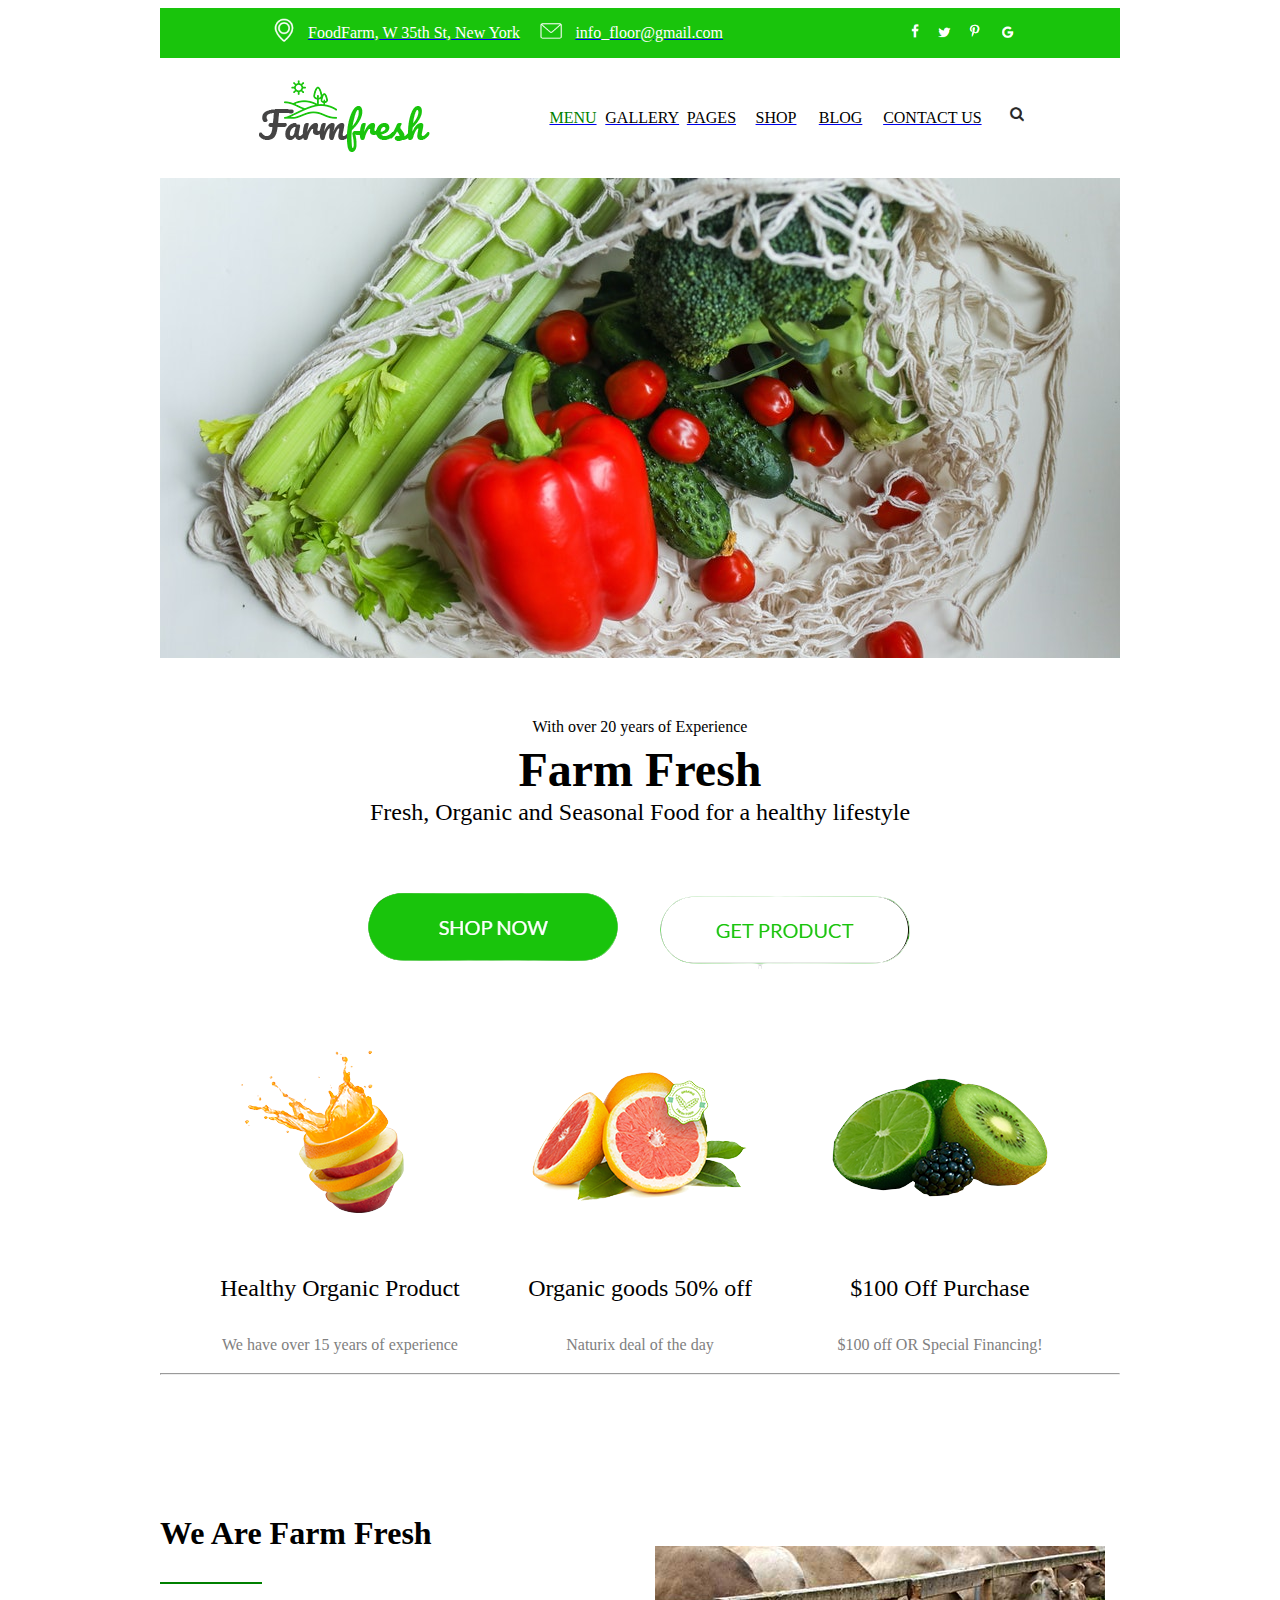
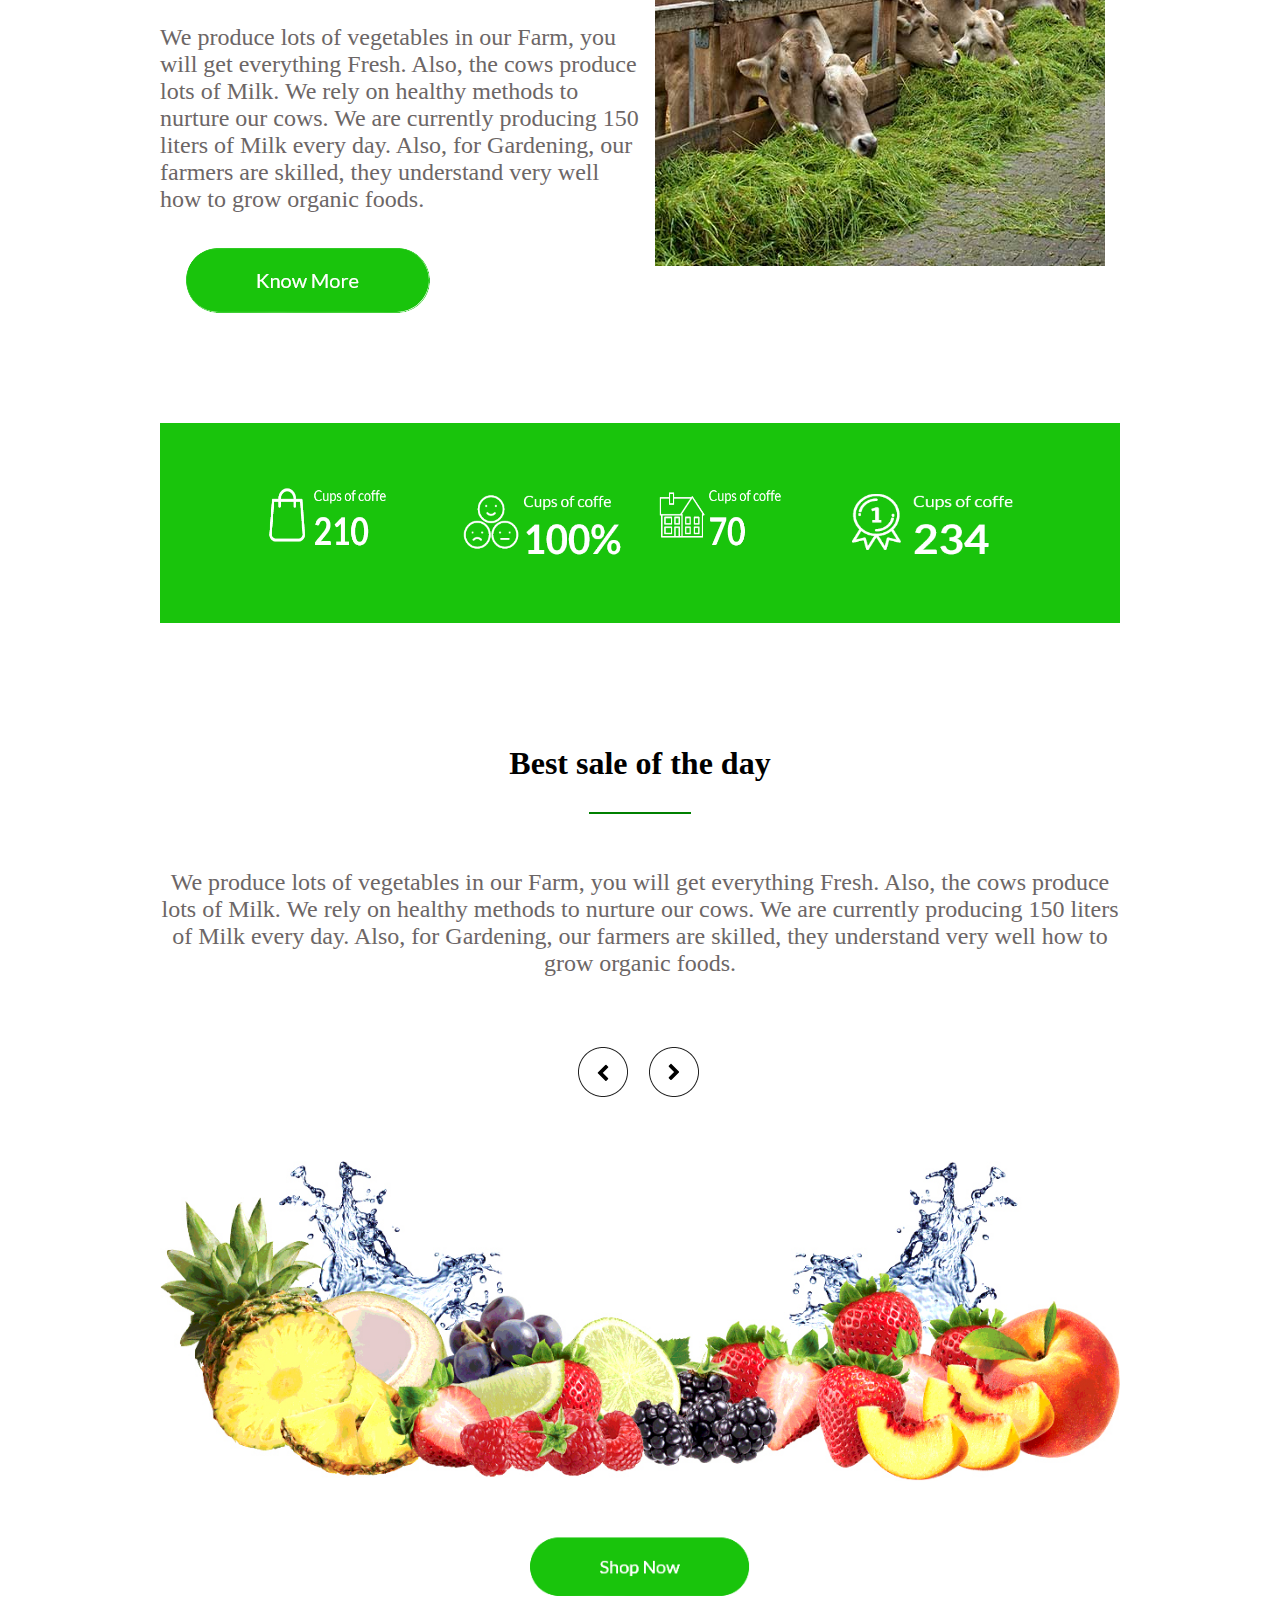
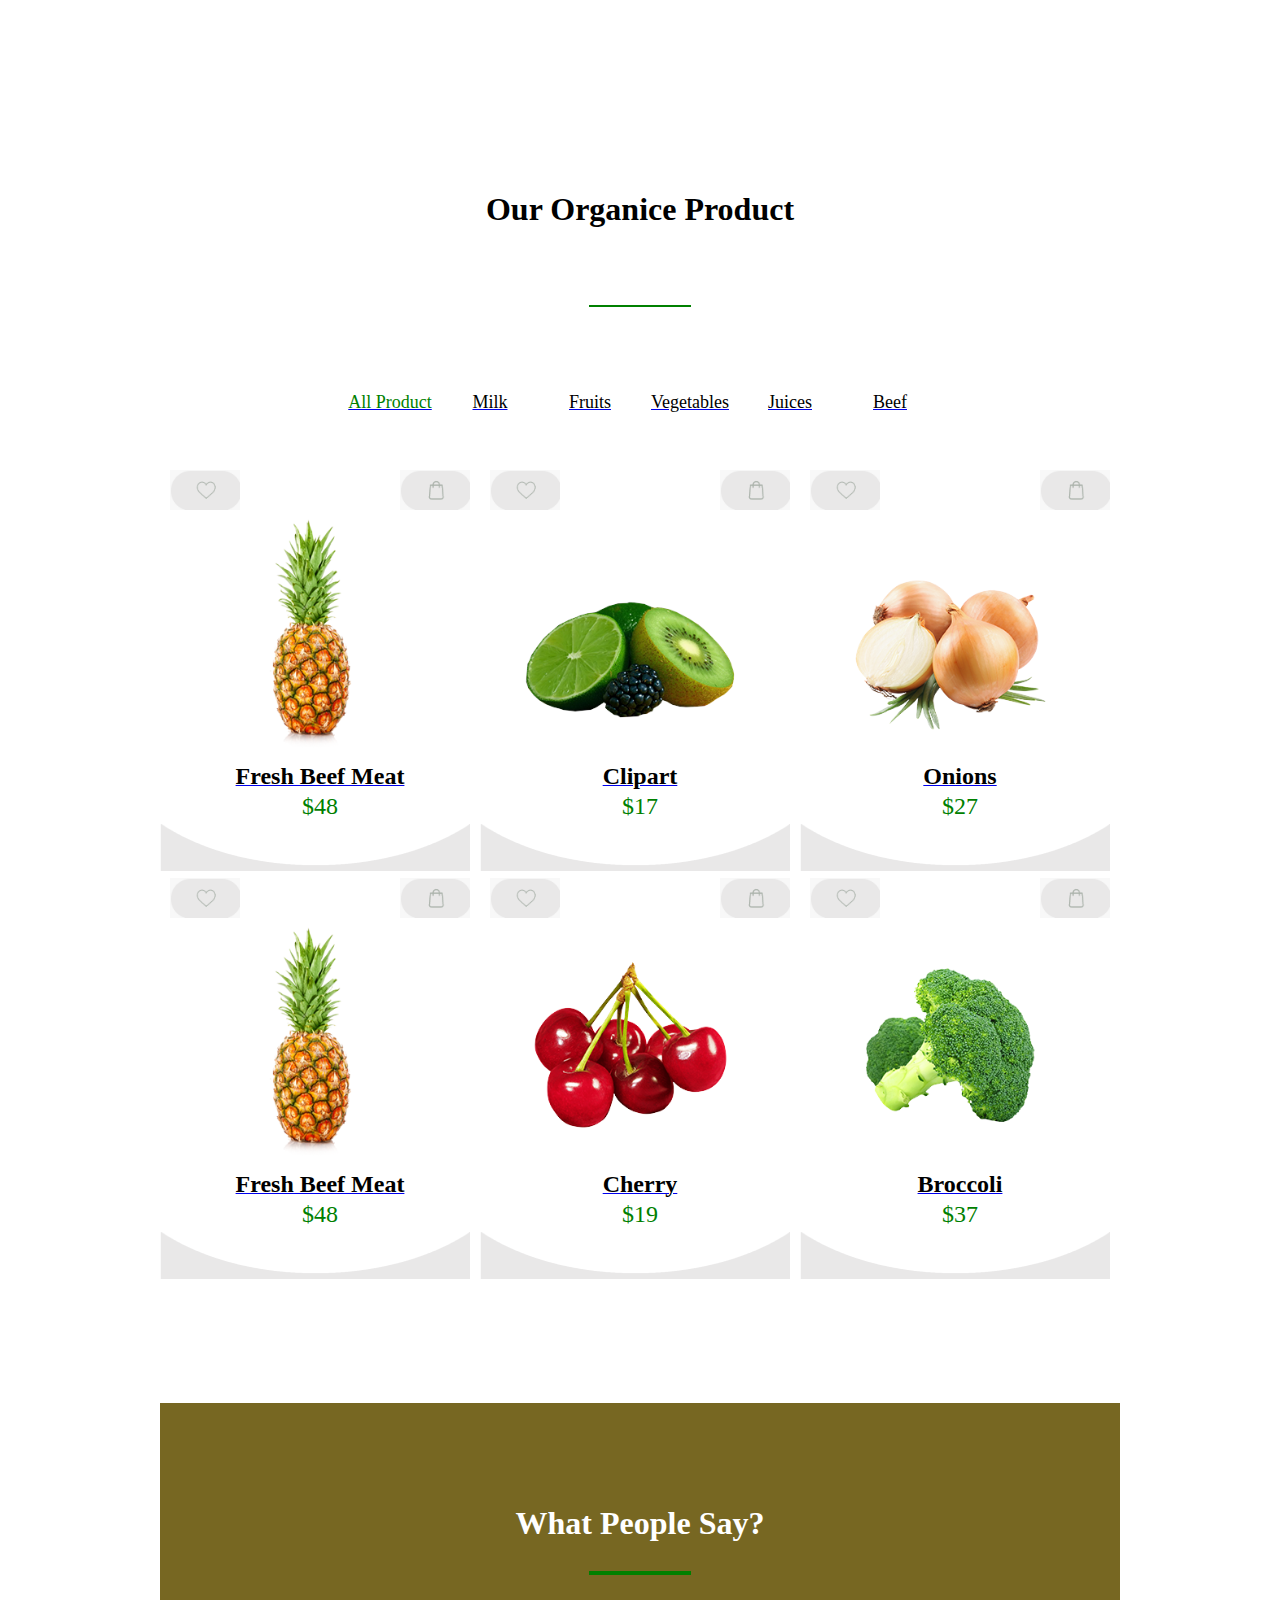
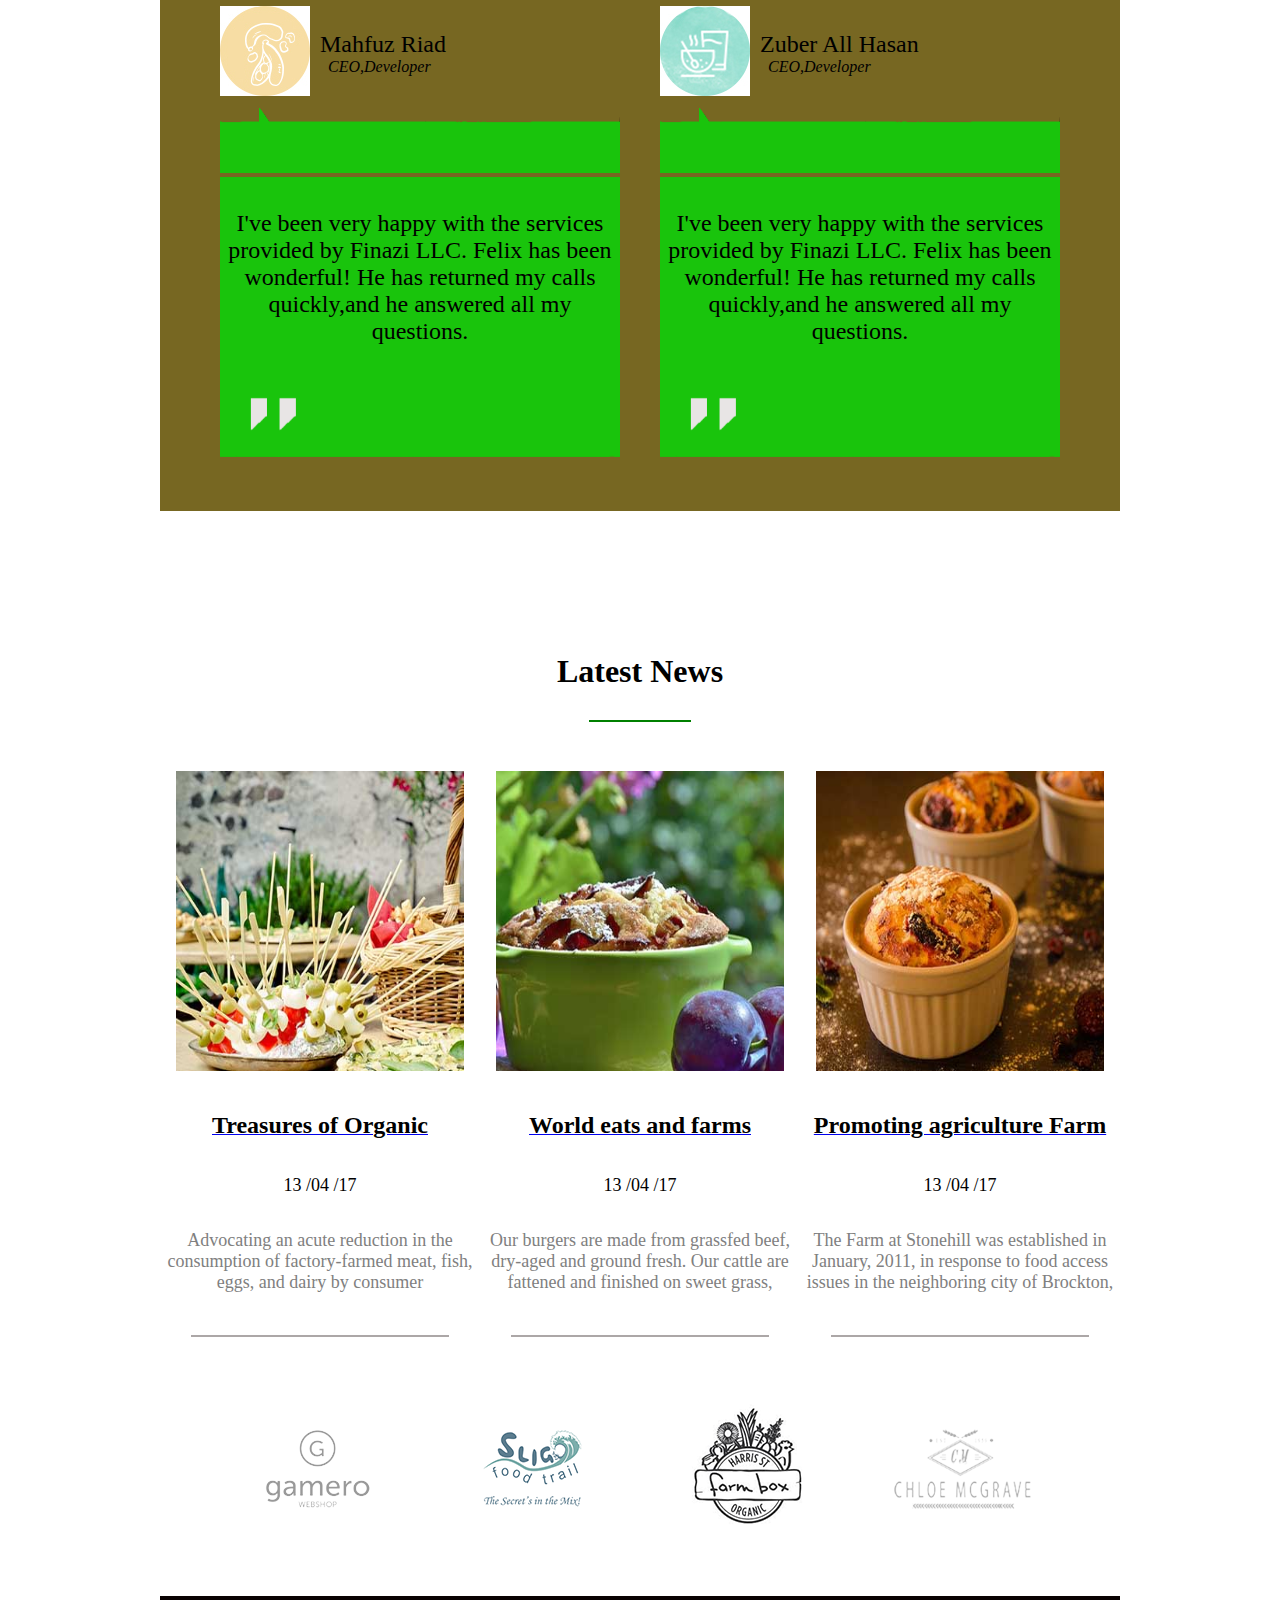
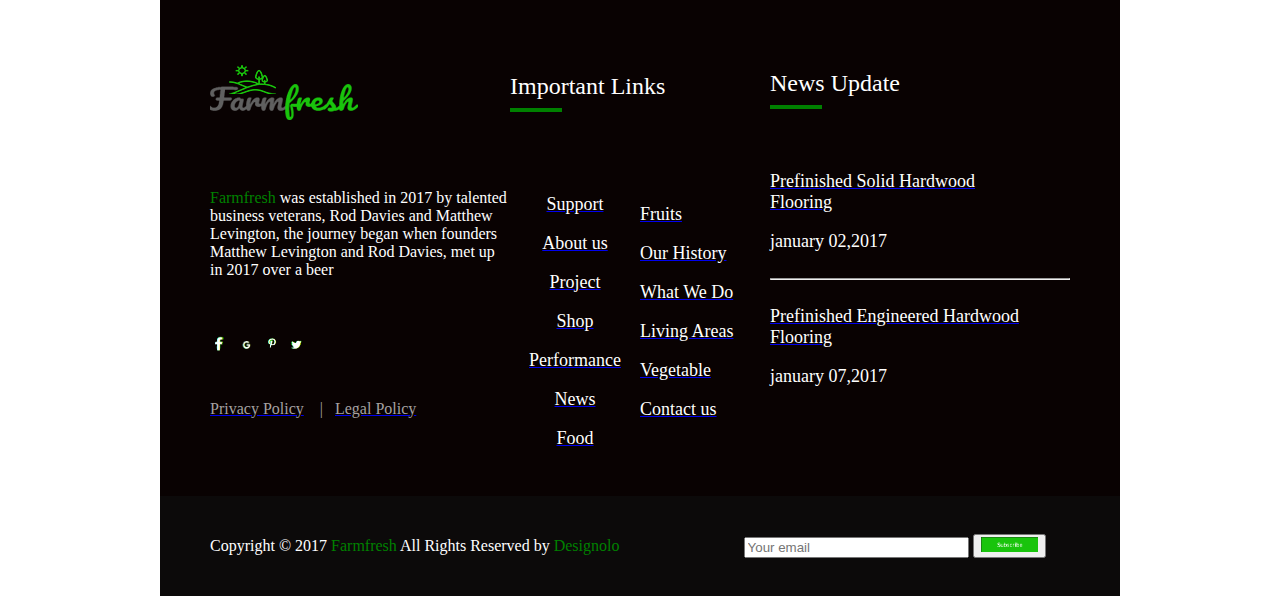
<file: farm-fresh/index.html>
<!DOCTYPE html>
<html>
<head>
    <meta charset="UTF-8">
    <title>Farm Fresh - Organic Food &amp; Eco Farm HTML Template</title>
</head>
<body>
   <table width="960" height="" bgcolor="yellow" cellspacing="0" cellpadding="0" border="0" align="center">
      
      <!-- header start -->
      <tr>
          <td width="960" height="50">
              <table width="960" height="50" bgcolor="yellow" cellspacing="0" cellpadding="0" border="0">
                 <tr>
                     <td width="100" height="50" bgcolor="#19C40C"></td>
                     <td width="50" height="50" bgcolor="#19C40C" align="center">
                        <a href="https://goo.gl/maps/i5SguK8cLCFNNoXD8"><img src="images/location.png" height="30"></a></td>
                     <td width="220" height="50" bgcolor="#19C40C">
                         <a href="https://goo.gl/maps/i5SguK8cLCFNNoXD8"><font color="white">FoodFarm, W 35th St, New York</font></a></td>
                     <td width="50" height="50" bgcolor="#19C40C" align="center">
                         <a href="mailto=info_floor@gmail.com"><img src="images/mail.png" height="30"></a></td>
                     <td width="140" height="50" bgcolor="#19C40C">
                         <a href="mailto=info_floor@gmail.com"><font color="white">info_floor@gmail.com</font></a></td>
                     <td width="180" height="50" bgcolor="#19C40C"></td>
                     <td width="30" height="50" bgcolor="#19C40C" align="center">
                         <a href="https://www.facebook.com/"><img src="images/facebook.png" height="20"></a></td>
                     <td width="30" height="50" bgcolor="#19C40C" align="center">
                         <a href="index.html"><img src="images/twiter.png" height="25"></a></td>
                     <td width="30" height="50" bgcolor="#19C40C" align="center">
                         <a href="index.html"><img src="images/pinterest.png" height="25"></a></td>
                     <td width="30" height="50" bgcolor="#19C40C" align="center">
                         <a href="index.html"><img src="images/google.png" height="30"></a></td>
                     <td width="100" height="50" bgcolor="#19C40C"></td>
               </tr>
            </table>
         </td>
      </tr>
      <!-- header finish -->
      
      
      <!-- menu start -->
      <tr>
         <td width="960" height="120" bgcolor="yellow">
              <table width="960" height="120" bgcolor="white" cellspacing="0" cellpadding="0" border="0">
                  <tr>
                      <td width="100" height="120" bgcolor="white"></td>
                      <td width="220" height="120" bgcolor="white">
                          <a href="index.html"><img src="images/logo.png"></a></td>
                      <td width="65" height="120" bgcolor="white"></td>
                      <td width="65" height="120" bgcolor="white" align="center">
                          <a href="index.html"><font color="green" size="3">MENU</font></a></td>
                      <td width="65" height="120" bgcolor="white" align="center">
                          <a href="index.html"><font color="black" size="3">GALLERY</font></a></td>
                      <td width="65" height="120" bgcolor="white" align="center">
                          <a href="index.html"><font color="black" size="3">PAGES</font></a></td>
                      <td width="65" height="120" bgcolor="white" align="center">
                          <a href="index.html"><font color="black" size="3">SHOP</font></a></td>
                      <td width="65" height="120" bgcolor="white" align="center">
                          <a href="index.html"><font color="black" size="3">BLOG</font></a></td>
                      <td width="120" height="120" bgcolor="white" align="center">
                          <a href="index.html"><font color="black" size="3">CONTACT US</font></a></td>
                      <td width="50" height="120" bgcolor="white" align="center">
                          <img src="images/search.png" height="30"></td>
                      <td width="80" height="120" bgcolor="white"></td>
                  </tr>
              </table>
         </td>
     </tr>
      <!-- menu finish -->
      
      
      <!-- banner start -->
      <tr>
         <td width="960" height="480" bgcolor="white"><img src="images/banner3.jpg"></td>
      </tr>
      <!-- banner finish -->
      
      
      <!-- offer1 start -->
      <tr>
          <td width="960" height="360" bgcolor="white">
              <table width="960" height="360" cellspacing="0" cellpadding="0" border="0">
                  <tr>
                      <td width="960" height="50" align="center"></td>
                  </tr>
                  <tr>
                      <td width="960" height="30" align="center"><font size="3">With over 20 years of Experience</font></td>
                  </tr>
                  <tr>
                      <td width="960" height="50" align="center"><b><font size="7" face="Comic Sans MS">Farm Fresh</font></b></td>
                  </tr>
                  <tr>
                      <td width="960" height="30" align="center"><font size="5">Fresh, Organic and Seasonal Food for a healthy lifestyle</font></td>
                  </tr>
                  <tr >
                      <td width="960" height="200" align="center">
                          <a href="index.html"><img src="images/shopnow.png"></a>
                          &nbsp;
                          &nbsp;
                          <a href="index.html"><img src="images/get%20product.png"></a>
                      </td>
                  </tr>
              </table>
          </td>
      </tr>
      <!-- offer1 finish -->
      
      
      <!-- offer2 start -->
      <tr>
         <td width="960" height="334" bgcolor="white">
           <table width="960" height="334" cellspacing="0" cellpadding="0" border="0">
             <tr>
                 <td width="30" height="334" ></td>
                 <td width="300" height="334" >
                     <table width="300" height="334" cellspacing="0" cellpadding="0" border="0">
                         <tr>
                             <td width="300" height="220" align="center">
                                <img src="images/fruit1.png">
                             </td>
                         </tr>
                         <tr>
                             <td width="300" height="74" align="center">
                               <font size="5">Healthy Organic Product</font>
                                
                             </td>
                         </tr>
                         <tr>
                             <td width="300" height="40"  align="center">
                               <font size="3" color="gray">We have over 15 years of experience</font>
                                
                             </td>
                         </tr>
                         
                     </table>
                 </td>
                 
                 <td width="300" height="334">
                     <table width="300" height="334" cellspacing="0" cellpadding="0" border="0">
                         <tr>
                             <td width="300" height="220" align="center">
                                <img src="images/fruit2.png">
                             </td>
                         </tr>
                         <tr>
                             <td width="300" height="74" align="center">
                               <font size="5">Organic goods 50% off</font>
                                
                             </td>
                         </tr>
                         <tr>
                             <td width="300" height="40" align="center">
                               <font size="3" color="gray">Naturix deal of the day</font>
                                
                             </td>
                         </tr>
                         
                     </table>
                 </td>
                    
                 <td width="300" height="334">
                     <table width="300" height="334" cellspacing="0" cellpadding="0" border="0">
                         <tr>
                             <td width="300" height="220"  align="center">
                                <img src="images/fruit3.png">
                             </td>
                         </tr>
                         <tr>
                             <td width="300" height="74" align="center">
                               <font size="5">$100 Off Purchase</font>
                                
                             </td>
                         </tr>
                         <tr>
                             <td width="300" height="40" align="center">
                               <font size="3" color="gray">$100 off OR Special Financing!</font>
                                
                             </td>
                         </tr>
                         
                     </table>
                 </td>
                 <td width="30" height="334" bgcolor="white"></td>
             </tr>
           </table>
         </td> 
      </tr>
      <!-- offer2 finish -->
      
      
      <!-- content1 start -->
      <tr>
          <td width="960" height="650" bgcolor="white">
              <table width="960" height="650" cellspacing="0" cellpadding="0" border="0">
                  <tr>
                      <td width="960" height="10" align="center">
                          <hr>
                      </td>
                  </tr>
                  <tr>
                      <td width="960" height="110"></td>
                  </tr>
                  <tr>
                      <td width="960" height="430" >
                          <table width="960" height="430" cellspacing="0" cellpadding="0" border="0">
                              <tr>
                                  <td width="480" height="430">
                                     <table width="480" height="430"  cellspacing="0" cellpadding="0" border="0">
                                         <tr>
                                             <td width="480" height="80"  align="left">
                                                 <b><font size="6" face="Comic Sans MS">We Are Farm Fresh</font></b>  
                                             </td>
                                         </tr>
                                         <tr>
                                             <td width="480" height="20" align="left">
                                              <hr width="100" align="left" color="green">   
                                             </td>
                                         </tr>
                                         <tr>
                                             <td width="480" height="250" align="left">
                                                <font size="5" color="#6c6666" face="Microsoft Sans Serif">We produce lots of vegetables in our Farm, you will get everything Fresh. Also, the cows produce lots of Milk. We rely on healthy methods to nurture our cows. We are currently producing 150 liters of Milk every day. Also, for Gardening, our farmers are skilled, they understand very well how to grow organic foods.
                                                </font>   
                                             </td>
                                         </tr>
                                         <tr>
                                             <td width="480" height="80"  >
                                               <a href="#"><img src="images/know%20more.png"> </a> 
                                             </td>
                                         </tr>
                                     </table>  
                                  </td>
                                  <td width="480" height="400"  align="center">
                                   <img src="images/cow.jpg" height="320" width="450">   
                                  </td>
                              </tr>
                          </table>
                      </td>
                  </tr>
                  <tr>
                      <td width="960" height="100"></td>
                  </tr>
              </table>
          </td>
      </tr>
      <!-- content1 finish -->
        
        
      <!--  number design start -->
      <tr>
          <td width="960" height="200" bgcolor="#19C40C">
              <table width="960" height="200" cellspacing="0" cellpadding="0" border="0">
                  <tr>
                      <td width="90" height="200">
                          
                      </td>
                      <td width="200" height="200" align="center">
                         <img src="images/cups%20of%20coffe1.png" width="190" height="70"> 
                      </td>
                      <td width="190" height="200" align="center">
                         <img src="images/cups%20of%20coffe2.png" width="180" height="80"> 
                      </td>
                      <td width="200" height="200" align="right">
                         <img src="images/cups%20of%20coffe3.png" width="190" height="70"> 
                      </td>
                      <td width="190" height="200" align="center">
                         <img src="images/cups%20of%20coffe4.png" width="180" height="80">
                      </td>
                      <td width="90" height="200">
                          
                      </td>
                  </tr>
              </table>
          </td>
      </tr>
      <!--  number design finish -->
       
        
      <!--  content2 start  -->
      <tr>
          <td width="960" height="500" bgcolor="white">
              <table width="960" height="500" cellspacing="0" cellpadding="0" border="0">
                  <tr>
                      <td width="960" height="100" ></td>
                  </tr>                  
                  <tr>
                      <td width="960" height="80"  align="center">
                         <b><font size="6" face="Comic Sans MS">Best sale of the day</font></b>  
                      </td>
                  </tr>                  
                  <tr>
                      <td width="960" height="20" >
                         <hr width="100" height="4" align="center" color="green"> 
                      </td>
                  </tr>                  
                  <tr>
                      <td width="960" height="200" align="center">
                          <font size="5" color="#6c6666" face="Microsoft Sans Serif" >We produce lots of vegetables in our Farm, you will get everything Fresh. Also, the cows produce lots of Milk. We rely on healthy methods to nurture our cows. We are currently producing 150 liters of Milk every day. Also, for Gardening, our farmers are skilled, they understand very well how to grow organic foods.
                          </font>
                      </td>
                  </tr>                  
                  <tr>
                      <td width="960" height="100" align="center">
                          <a href="index.html"><img src="images/la.png"></a><a href="index.html"><img src="images/ra.png"></a>&nbsp;
                      </td>
                  </tr>                  
                 
              </table>
          </td>
      </tr>
      <!--  content2 finish  -->
       
       
      <!--   banner2 start   -->
      <tr>
          <td width="960" height="490" bgcolor="white">
              <table width="960" height="490" cellspacing="0" cellpadding="0" border="0">
                  <tr>
                      <td width="960" height="400" align="center">
                          <img src="images/fruit4.jpg" width="960" height="320">
                      </td>
                  </tr>
                  <tr>
                      <td width="960" height="80" align="center">
                          <a href="index.html"><img src="images/shop%20now%20s.png" height="90"></a>
                      </td>
                  </tr>
              </table>
          </td>
      </tr>
      <!--   banner2 finish   -->
       
       
      <!--   content3 start  -->
      <tr>
          <td width="960" height="450" bgcolor="white">
              <table width="960" height="450" cellspacing="0" cellpadding="0" border="0">
                  <tr>
                      <td width="960" height="100" ></td>
                  </tr>
                  <tr>
                      <td width="960" height="100"  align="center">
                          <b><font size="6" face="Comic Sans MS">Our Organice Product</font></b>
                      </td>
                  </tr>
                  <tr>
                      <td width="960" height="50" >
                          <hr width="100" height="4" align="center" color="green">
                      </td>
                  </tr>
                  <tr>
                      <td width="960" height="100" >
                          <table width="960" height="100" cellspacing="0" cellpadding="0" border="0">
                              <tr>
                                  <td width="180" height="100"></td>
                                  <td width="100" height="100" align="center">
                                      <a href="index.html"><font size="4" color="green">All Product</font></a>
                                  </td>
                                  <td width="100" height="100" align="center">
                                      <a href="index.html"><font size="4" color="black">Milk</font></a>
                                  </td>
                                  <td width="100" height="100" align="center">
                                      <a href="index.html"><font size="4" color="black">Fruits</font></a>
                                  </td>
                                  <td width="100" height="100" align="center">
                                      <a href="index.html"><font size="4" color="black">Vegetables</font></a>
                                  </td>
                                  <td width="100" height="100" align="center">
                                      <a href="index.html"><font size="4" color="black">Juices</font></a>
                                  </td>
                                  <td width="100" height="100" align="center">
                                      <a href="index.html"><font size="4" color="black">Beef</font></a>
                                  </td>
                                  <td width="180" height="100"></td>
                              </tr>
                          </table>
                      </td>
                  </tr>
                  
              </table>
          </td>
      </tr>
      <!--   content3 finish  -->
       
       
       
      <!--   product details start  -->
      <tr>
          <td width="960" height="800" bgcolor="white">
              <table width="960" height="800" cellspacing="0" cellpadding="0" border="0">
                  <tr>
                      <td width="320" height="400">
                          <table width="320" height="400" cellspacing="0" cellpadding="0" border="0">
                              <tr>
                                  <td width="320" height="50">
                                      <table width="320" height="50" cellspacing="0" cellpadding="0" border="0">
                                          <tr>
                                              <td width="10" height="50"></td>
                                              <td width="150" height="50" align="left">
                                                  <a href="index.html"><img src="images/love.png" height="40"></a>
                                              </td>
                                              <td width="150" height="50" align="right">
                                                  <a href="index.html"><img src="images/bag.png" height="40"></a>
                                              </td>
                                              <td width="10" height="50"></td>
                                          </tr>
                                      </table>
                                  </td>
                              </tr>
                              <tr>
                                  <td width="320" height="240">
                                      <img src="images/glry1.png" height="240">
                                  </td>
                              </tr>
                              <tr>
                                  <td width="320" height="30" align="center">
                                      <a href="index.html"><b><font color="black" size="5">Fresh Beef Meat</font></b></a>
                                  </td>
                              </tr>
                              <tr>
                                  <td width="320" height="30" align="center">
                                      <font color="green" size="5">&dollar;48</font>
                                  </td>
                              </tr>
                              <tr>
                                  <td width="320" height="50">
                                      <img src="images/under.png" height="50" width="310">
                                  </td>
                              </tr>
                          </table>
                      </td>
                      <td width="320" height="400" bgcolor="white">
                          <table width="320" height="400" cellspacing="0" cellpadding="0" border="0">
                              <tr>
                                  <td width="320" height="50">
                                      <table width="320" height="50" cellspacing="0" cellpadding="0" border="0">
                                          <tr>
                                              <td width="10" height="50"></td>
                                              <td width="150" height="50" align="left">
                                                  <a href="index.html"><img src="images/love.png" height="40"></a>
                                              </td>
                                              <td width="150" height="50" align="right">
                                                  <a href="index.html"><img src="images/bag.png" height="40"></a>
                                              </td>
                                              <td width="10" height="50"></td>
                                          </tr>
                                      </table>
                                  </td>
                              </tr>
                              <tr>
                                  <td width="320" height="240">
                                      <img src="images/glry2.png" height="240">
                                  </td>
                              </tr>
                              <tr>
                                  <td width="320" height="30" align="center">
                                      <a href="index.html"><b><font color="black" size="5">Clipart</font></b></a>
                                  </td>
                              </tr>
                              <tr>
                                  <td width="320" height="30" align="center">
                                      <font color="green" size="5">&dollar;17</font>
                                  </td>
                              </tr>
                              <tr>
                                  <td width="320" height="50">
                                      <img src="images/under.png" height="50" width="310">
                                  </td>
                              </tr>
                          </table>
                      </td>
                      <td width="320" height="400" bgcolor="white">
                          <table width="320" height="400" cellspacing="0" cellpadding="0" border="0">
                              <tr>
                                  <td width="320" height="50">
                                      <table width="320" height="50" cellspacing="0" cellpadding="0" border="0">
                                          <tr>
                                              <td width="10" height="50"></td>
                                              <td width="150" height="50" align="left">
                                                  <a href="index.html"><img src="images/love.png" height="40"></a>
                                              </td>
                                              <td width="150" height="50" align="right">
                                                  <a href="index.html"><img src="images/bag.png" height="40"></a>
                                              </td>
                                              <td width="10" height="50"></td>
                                          </tr>
                                      </table>
                                  </td>
                              </tr>
                              <tr>
                                  <td width="320" height="240">
                                      <img src="images/glry3.png" height="240">
                                  </td>
                              </tr>
                              <tr>
                                  <td width="320" height="30" align="center">
                                      <a href="index.html"><b><font color="black" size="5">Onions</font></b></a>
                                  </td>
                              </tr>
                              <tr>
                                  <td width="320" height="30" align="center">
                                      <font color="green" size="5">&dollar;27</font>
                                  </td>
                              </tr>
                              <tr>
                                  <td width="320" height="50">
                                      <img src="images/under.png" height="50" width="310">
                                  </td>
                              </tr>
                          </table>
                      </td>
                  </tr>
                  <tr>
                      <td width="320" height="400" bgcolor="white">
                          <table width="320" height="400" cellspacing="0" cellpadding="0" border="0">
                              <tr>
                                  <td width="320" height="50">
                                      <table width="320" height="50" cellspacing="0" cellpadding="0" border="0">
                                          <tr>
                                              <td width="10" height="50"></td>
                                              <td width="150" height="50" align="left">
                                                  <a href="index.html"><img src="images/love.png" height="40"></a>
                                              </td>
                                              <td width="150" height="50" align="right">
                                                  <a href="index.html"><img src="images/bag.png" height="40"></a>
                                              </td>
                                              <td width="10" height="50"></td>
                                          </tr>
                                      </table>
                                  </td>
                              </tr>
                              <tr>
                                  <td width="320" height="240">
                                      <img src="images/glry4.png" height="240">
                                  </td>
                              </tr>
                              <tr>
                                  <td width="320" height="30" align="center">
                                      <a href="index.html"><b><font color="black" size="5">Fresh Beef Meat</font></b></a>
                                  </td>
                              </tr>
                              <tr>
                                  <td width="320" height="30" align="center">
                                      <font color="green" size="5">&dollar;48</font>
                                  </td>
                              </tr>
                              <tr>
                                  <td width="320" height="50">
                                      <img src="images/under.png" height="50" width="310">
                                  </td>
                              </tr>
                          </table>
                      </td>
                      <td width="320" height="400" bgcolor="white">
                          <table width="320" height="400" cellspacing="0" cellpadding="0" border="0">
                              <tr>
                                  <td width="320" height="50">
                                      <table width="320" height="50" cellspacing="0" cellpadding="0" border="0">
                                          <tr>
                                              <td width="10" height="50"></td>
                                              <td width="150" height="50" align="left">
                                                  <a href="index.html"><img src="images/love.png" height="40"></a>
                                              </td>
                                              <td width="150" height="50" align="right">
                                                  <a href="index.html"><img src="images/bag.png" height="40"></a>
                                              </td>
                                              <td width="10" height="50"></td>
                                          </tr>
                                      </table>
                                  </td>
                              </tr>
                              <tr>
                                  <td width="320" height="240">
                                      <img src="images/glry5.png" height="240">
                                  </td>
                              </tr>
                              <tr>
                                  <td width="320" height="30" align="center">
                                      <a href="index.html"><b><font color="black" size="5">Cherry</font></b></a>
                                  </td>
                              </tr>
                              <tr>
                                  <td width="320" height="30" align="center">
                                      <font color="green" size="5">&dollar;19</font>
                                  </td>
                              </tr>
                              <tr>
                                  <td width="320" height="50">
                                      <img src="images/under.png" height="50" width="310">
                                  </td>
                              </tr>
                          </table>
                      </td>
                      <td width="320" height="400" bgcolor="white">
                          <table width="320" height="400" cellspacing="0" cellpadding="0" border="0">
                              <tr>
                                  <td width="320" height="50">
                                      <table width="320" height="50" cellspacing="0" cellpadding="0" border="0">
                                          <tr>
                                              <td width="10" height="50"></td>
                                              <td width="150" height="50" align="left">
                                                  <a href="index.html"><img src="images/love.png" height="40"></a>
                                              </td>
                                              <td width="150" height="50" align="right">
                                                  <a href="index.html"><img src="images/bag.png" height="40"></a>
                                              </td>
                                              <td width="10" height="50"></td>
                                          </tr>
                                      </table>
                                  </td>
                              </tr>
                              <tr>
                                  <td width="320" height="240">
                                      <img src="images/glry6.png" height="240">
                                  </td>
                              </tr>
                              <tr>
                                  <td width="320" height="30" align="center">
                                      <a href="index.html"><b><font color="black" size="5">Broccoli</font></b></a>
                                  </td>
                              </tr>
                              <tr>
                                  <td width="320" height="30" align="center">
                                      <font color="green" size="5">&dollar;37</font>
                                  </td>
                              </tr>
                              <tr>
                                  <td width="320" height="50">
                                      <img src="images/under.png" height="50" width="310">
                                  </td>
                              </tr>
                          </table>
                      </td>
                  </tr>
              </table>
          </td>
      </tr>
      <!--   product details finish  -->
        
        
      <!--  Extra Space start-->
      <tr>
          <td width="960" height="120" bgcolor="white"></td>
      </tr>
      <!--  Extra Space end-->
       
       
       
      <!--   peoples comments start  -->
      <tr>
          <td width="960" height="700" bgcolor="#776722">
              <table width="960" height="700" cellspacing="0" cellpadding="0" border="0">
                  <tr>
                      <td width="960" height="80" ></td>
                  </tr>
                  <tr>
                      <td width="960" height="80"  align="center">
                          <b><font size="6" face="Comic Sans MS" color="white">What People Say?</font></b>
                      </td>
                  </tr>
                  <tr>
                      <td width="960" height="20" >
                          <hr width="100"  align="center" color="green" size="4">
                      </td>
                  </tr>
                  <tr>
                      <td width="960" height="20" ></td>
                  </tr>
                  <tr>
                      <td width="960" height="450">
                          <table width="960" height="450" cellspacing="0" cellpadding="0" border="0">
                              <tr>
                                  <td width="460" height="450">
                                      <table width="460" height="450" cellspacing="0" cellpadding="0" border="0">
                                          <tr>
                                              <td width="60" height="450" ></td>
                                              <td width="400" height="450">
                                                 <table width="400" height="450" cellspacing="0" cellpadding="0" border="0">
                                                     <tr>
                                                        <td width="400" height="100">
                                                            <table width="400" height="100" cellspacing="0" cellpadding="0" border="0">
                                                                <tr>
                                                                    <td width="100" height="100" align="leftyt">
                                                                        <img src="images/testimonial-1.jpg">
                                                                    </td>
                                                                    <td width="250" height="100" align="left">
                                                                        <font size="5">Mahfuz Riad</font><br>
                                                                        &nbsp;&nbsp;<cite><font size="3">CEO,Developer</font></cite>
                                                                    </td>
                                                                    <td width="50" height="100" ></td>
                                                                </tr>
                                                            </table>
                                                        </td>
                                                         
                                                     </tr>
                                                     <tr>
                                                        <td width="400" height="70" >
                                                         <img src="images/up.png" height="70" width="400">
                                                     </td>
                                                     </tr>
                                                     <tr>
                                                        <td width="400" height="200" bgcolor="#19C40C" align="center">
                                                         <font size="5">I've been very happy with the services provided by Finazi LLC. Felix has been wonderful! He has returned my calls quickly,and he answered all my questions.</font>
                                                     </td>
                                                     </tr>
                                                     <tr>
                                                        <td width="400" height="80">
                                                         <img src="images/down.png" height="80" width="400">
                                                     </td>
                                                     </tr>
                                                 </table> 
                                              </td>
                                          </tr>
                                          
                                      </table>
                                  </td>
                                  <td width="40" height="450"></td>
                              
                                  <td width="460" height="450" >
                                      <table width="460" height="450" cellspacing="0" cellpadding="0" border="0">
                                          <tr>
                                              
                                              <td width="400" height="450">
                                                 <table width="400" height="450" cellspacing="0" cellpadding="0" border="0">
                                                     <tr>
                                                        <td width="400" height="100">
                                                            <table width="400" height="100" cellspacing="0" cellpadding="0" border="0">
                                                                <tr>
                                                                    <td width="100" height="100" align="leftyt">
                                                                        <img src="images/testimonial-2.jpg">
                                                                    </td>
                                                                    <td width="250" height="100" align="left">
                                                                        <font size="5">Zuber All Hasan</font><br>
                                                                        &nbsp;&nbsp;<cite><font size="3">CEO,Developer</font></cite>
                                                                    </td>
                                                                    <td width="50" height="100" ></td>
                                                                </tr>
                                                            </table>
                                                        </td>
                                                         
                                                     </tr>
                                                     <tr>
                                                        <td width="400" height="70" >
                                                         <img src="images/up.png" height="70" width="400">
                                                        </td>
                                                     </tr>
                                                     <tr>
                                                        <td width="400" height="200" bgcolor="#19C40C" align="center">
                                                         <font size="5">I've been very happy with the services provided by Finazi LLC. Felix has been wonderful! He has returned my calls quickly,and he answered all my questions.</font>
                                                        </td>
                                                     </tr>
                                                     <tr>
                                                        <td width="400" height="80">
                                                         <img src="images/down.png" height="80" width="400">
                                                        </td>
                                                     </tr>
                                                 </table> 
                                              </td>
                                              <td width="60" height="450" ></td>
                                          </tr>
                                          
                                      </table>
                                  </td>
                              </tr>
                              

                          </table>
                      </td>
                  </tr>
                  <tr>
                      <td width="960" height="50"></td>
                  </tr>
              </table>
          </td>
      </tr>
      <!--   peoples comments end  -->
       
       
      <!--  Extra space start   -->
      <tr>
          <td width="960" height="120" bgcolor="white"></td>
      </tr>
      <!--  Extra space end   -->
       
       
      <!--  latest news heading start  -->
      <tr>
          <td width="960" height="140" bgcolor="white">
              <table width="960" height="100" cellspacing="0" cellpadding="0" border="0">
                  <tr>
                      <td width="960" height="80" align="center">
                          <b><font size="6" face="Comic Sans MS">Latest News</font></b>
                      </td>
                  </tr>
                  <tr>
                      <td width="960" height="20" >
                          <hr width="100" size="2" color="green" align="center">
                      </td>
                  </tr>
                  <tr>
                      <td width="960" height="40"></td>
                  </tr>
              </table>
          </td>
      </tr>
      <!--  latest news heading end  -->
      
      
      <!--  latest news contest start  -->
      <tr>
          <td width="960" height="570" bgcolor="white">
              <table width="960" height="570" cellspacing="0" cellpadding="0" border="0">
                  <tr>
                      <td width="320" height="570">
                         <table width="320" height="570" cellspacing="0" cellpadding="0" border="0">
                             <tr>
                                 <td width="320" height="300" align="center">
                                     <img src="images/blog-sec-1.jpg" width="90%" height="300">
                                 </td>
                             </tr>
                             <tr>
                                 <td width="320" height="100" align="center">
                                    <a href="index.html"><b><font size="5" color="black">Treasures of Organic</font></b> </a>
                                 </td>
                             </tr>
                             <tr>
                                 <td width="320" height="20" align="center">
                                    <font size="4">13 /04 /17</font>  
                                 </td>
                             </tr>
                             <tr>
                                 <td width="320" height="130" align="center">
                                   <font size="4" color="gray">Advocating an acute reduction in the consumption of factory-farmed meat, fish, eggs, and dairy by consumer</font>  
                                 </td>
                             </tr>
                             <tr>
                                 <td width="320" height="20" align="center">
                                    <hr width="80%" color="#aca7a7"> 
                                 </td>
                             </tr>
                         </table> 
                      </td>
                      <td width="320" height="570">
                          <table width="320" height="570" cellspacing="0" cellpadding="0" border="0">
                             <tr>
                                 <td width="320" height="300" align="center">
                                     <img src="images/blog-sec-2.jpg" width="90%" height="300">
                                 </td>
                             </tr>
                             <tr>
                                 <td width="320" height="100" align="center">
                                    <a href="index.html"><b><font size="5" color="black">World eats and farms</font></b> </a>
                                 </td>
                             </tr>
                             <tr>
                                 <td width="320" height="20" align="center">
                                    <font size="4">13 /04 /17</font>  
                                 </td>
                             </tr>
                             <tr>
                                 <td width="320" height="130" align="center">
                                   <font size="4" color="gray">Our burgers are made from grassfed beef, dry-aged and ground fresh. Our cattle are fattened and finished on sweet grass,</font>  
                                 </td>
                             </tr>
                             <tr>
                                 <td width="320" height="20" align="center">
                                    <hr width="80%" color="#aca7a7"> 
                                 </td>
                             </tr>
                         </table> 
                      </td>
                      <td width="320" height="570">
                          <table width="320" height="570" cellspacing="0" cellpadding="0" border="0">
                             <tr>
                                 <td width="320" height="300" align="center">
                                     <img src="images/blog-sec-3.jpg" width="90%" height="300">
                                 </td>
                             </tr>
                             <tr>
                                 <td width="320" height="100" align="center">
                                    <a href="index.html"><b><font size="5" color="black">Promoting agriculture Farm</font></b> </a>
                                 </td>
                             </tr>
                             <tr>
                                 <td width="320" height="20" align="center">
                                    <font size="4">13 /04 /17</font>  
                                 </td>
                             </tr>
                             <tr>
                                 <td width="320" height="130" align="center">
                                   <font size="4" color="gray">The Farm at Stonehill was established in January, 2011, in response to food access issues in the neighboring city of Brockton,</font>  
                                 </td>
                             </tr>
                             <tr>
                                 <td width="320" height="20" align="center">
                                    <hr width="80%" color="#aca7a7"> 
                                 </td>
                             </tr>
                         </table> 
                      </td>
                  </tr>
              </table>
          </td>
      </tr>
      <!--  latest news contest end  -->
       
       
       
      <!--   support company  -->
      <tr>
          <td width="960" height="250" bgcolor="white">
              <table width="960" height="250" cellspacing="0" cellpadding="0" border="0">
                  <tr>
                      <td width="50" height="250" align="center"></td>
                      <td width="215" height="250" align="center">
                          <img src="images/prtn-logo-1.png">
                      </td>
                      <td width="215" height="250" align="center">
                          <img src="images/prtn-logo-2.png">
                      </td>
                      <td width="215" height="250" align="center">
                          <img src="images/prtn-logo-3.png">
                      </td>
                      <td width="215" height="250" align="center">
                          <img src="images/prtn-logo-4.png">
                      </td>
                      <td width="50" height="250" align="center"></td>
                  </tr>
              </table>
          </td>
      </tr>
      <!--   support company  -->
        
        
      <!--   footer1 start   -->
      <tr>
          <td width="960" height="500" bgcolor="#090202">
              <table width="960" height="500" cellspacing="0" cellpadding="0" border="0">
                  <tr>
                     <td width="50" height="500" ></td>
                      <td width="300" height="500"  align="right">
                         <table width="300" height="500" cellspacing="0" cellpadding="0" border="0">
                             <tr>
                                 <td width="300" height="50" ></td>
                             </tr>
                             <tr>
                                 <td width="300" height="100"  align="left">
                                     <a href="index.html"><img src="images/footer-logo.png"></a>
                                 </td>
                             </tr>
                             <tr>
                                 <td width="300" height="175"  align="left">
                                     <font color="green">Farmfresh</font><font color="white"> was established in 2017 by talented business veterans, Rod Davies and Matthew Levington, the journey began when founders Matthew Levington and Rod Davies, met up in 2017 over a beer</font>
                                 </td>
                             </tr>
                             <tr>
                                 <td width="300" height="50"  align="left">
                                     <a href="index.html"><img src="images/facebook-removebg-preview.png" height="20"></a>&nbsp;
                                     <a href="index.html"><img src="images/google-removebg-preview.png" height="20"></a>&nbsp;
                                     <a href="index.html"><img src="images/pinterest-removebg-preview.png" height="20"></a>&nbsp;
                                     <a href="index.html"><img src="images/twiter-removebg-preview.png" height="20"></a>
                                 </td>
                             </tr>
                             <tr>
                                 <td width="300" height="75"  align="left">
                                     <a href="index.html"><font color="#a5a1a1">Privacy Policy</font></a> &nbsp;&nbsp;
                                     <font color="#a5a1a1">|</font>&nbsp;&nbsp;
                                    <a href="index.html"><font color="#a5a1a1">Legal Policy</font></a> 
                                 </td>
                             </tr>
                             <tr>
                                 <td width="300" height="50" ></td>
                             </tr>
                         </table> 
                      </td>
                      <td width="260" height="500"  align="center">
                         <table width="260" height="500" cellspacing="0" cellpadding="0" border="0">
                             <tr>
                                 <td width="260" height="50" ></td>
                             </tr>
                             <tr>
                                 <td width="260" height="100"  align="left">
                                     <font size="5" color="white">Important Links</font><br>
                                     <hr color="green" width="50" align="left" size="4">
                                 </td>
                             </tr>
                             <tr>
                                 <td width="260" height="350" >
                                     <table width="260" height="350" cellspacing="0" cellpadding="0" border="0">
                                         <tr>
                                             <td width="130" height="350" align="center">
                                                 <font>
                                                     <a href="index.html"><font size="4" color="white">Support</font></a><br><br>
                                                     <a href="index.html"><font size="4" color="white">About us</font></a><br><br>
                                                     <a href="index.html"><font size="4" color="white">Project</font></a><br><br>
                                                     <a href="index.html"><font size="4" color="white">Shop</font></a><br><br>
                                                     <a href="index.html"><font size="4" color="white">Performance</font></a><br><br>
                                                     <a href="index.html"><font size="4" color="white">News</font></a><br><br>
                                                     <a href="index.html"><font size="4" color="white">Food</font></a>

                                                 </font>
                                             </td>
                                             <td width="130" height="350">
                                                 <font>
                                                     <a href="index.html"><font size="4" color="white">Fruits</font></a><br><br>
                                                     <a href="index.html"><font size="4" color="white">Our History</font></a><br><br>
                                                     <a href="index.html"><font size="4" color="white">What We Do</font></a><br><br>
                                                     <a href="index.html"><font size="4" color="white">Living Areas</font></a><br><br>
                                                     <a href="index.html"><font size="4" color="white">Vegetable</font></a><br><br>
                                                     <a href="index.html"><font size="4" color="white">Contact us</font></a><br><br>

                                                 </font>
                                             </td>
                                         </tr>
                                     </table>
                                 </td>
                             </tr>
                             
                         </table> 
                      </td>
                      <td width="300" height="500"  align="left">
                          <font>
                              <font size="5" color="white">News Update</font><br>
                              <hr color="green" width="50" align="left" size="4"><br><br><br>
                              
                              
                              <a href="index.html"><font size="4" color="white">Prefinished Solid Hardwood<br>
                                  Flooring</font></a><br><br>
                              
                              <font size="4" color="white">january 02,2017</font><br><br>
                              <hr><br>
                              
                              
                              <a href="index.html"><font size="4" color="white">Prefinished Engineered Hardwood<br>
                              Flooring </font></a><br><br>
                              
                              <font size="4" color="white">january 07,2017</font><br><br><br>

                          </font>
                      </td>
                      <td width="50" height="500" ></td>
                  </tr>
              </table>
          </td>
      </tr>
      <!--   footer1 end   -->
      
      
      <!--   footer2 start   -->
      <tr>
          <td width="960" height="100" bgcolor="#0C0A0A">
              <table width="960" height="100" cellspacing="0" cellpadding="0" border="0">
                  <tr>
                      <td width="50" height="100" ></td>
                      <td width="450" height="100" >
                          <font color="white">
                              

                          Copyright &copy; 2017 <font color="green">Farmfresh</font> All Rights Reserved by <font color="green">Designolo</font>

                          </font>
                      </td>
                      <td width="60" height="100" ></td>
                      <td width="350" height="100"  align="center">
                          <form>
                              <input type="email" placeholder="Your email" size="25">
                              <button><img src="images/subscribe.png" height="15"></button>
                          </form>
                      </td>
                      <td width="50" height="100" ></td>
                  </tr>
              </table>
          </td>
      </tr>
      <!--   footer2 end   -->
             
       
   </table>
    
</body>
</html>
</file>
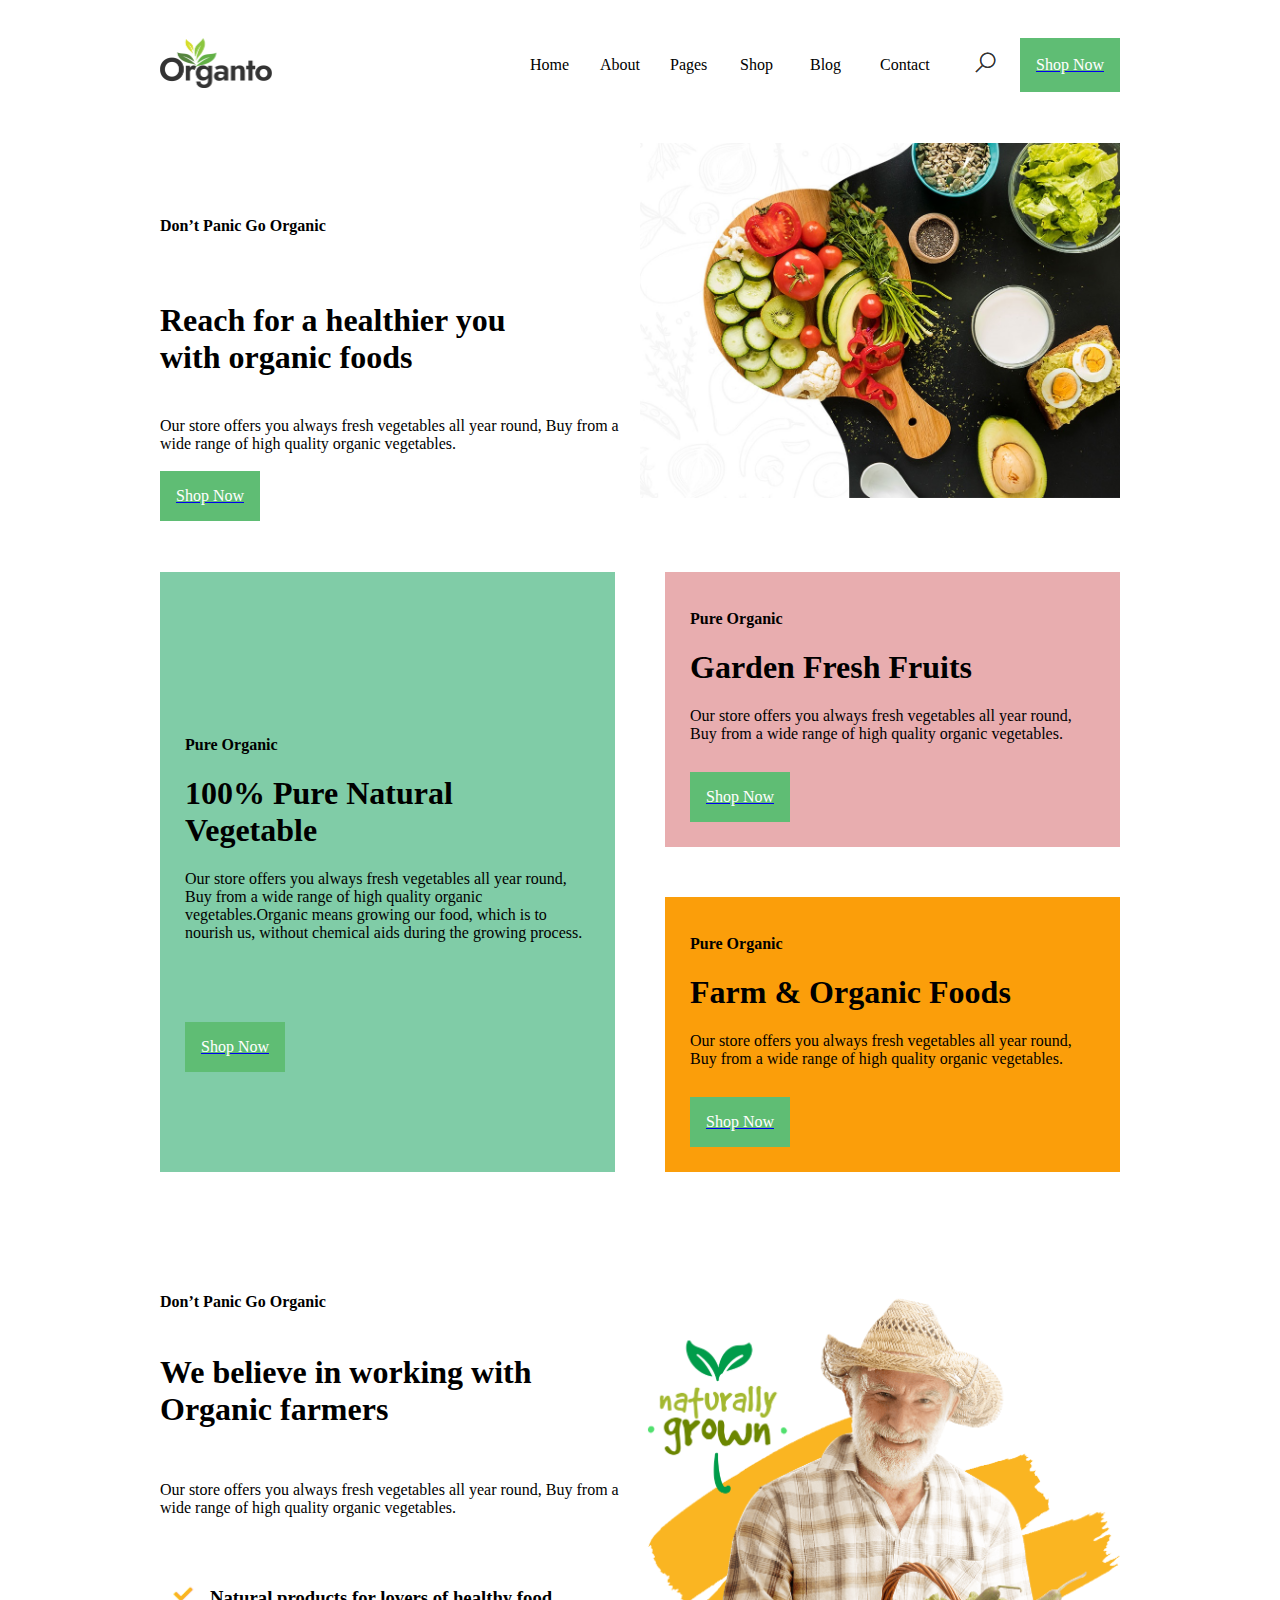
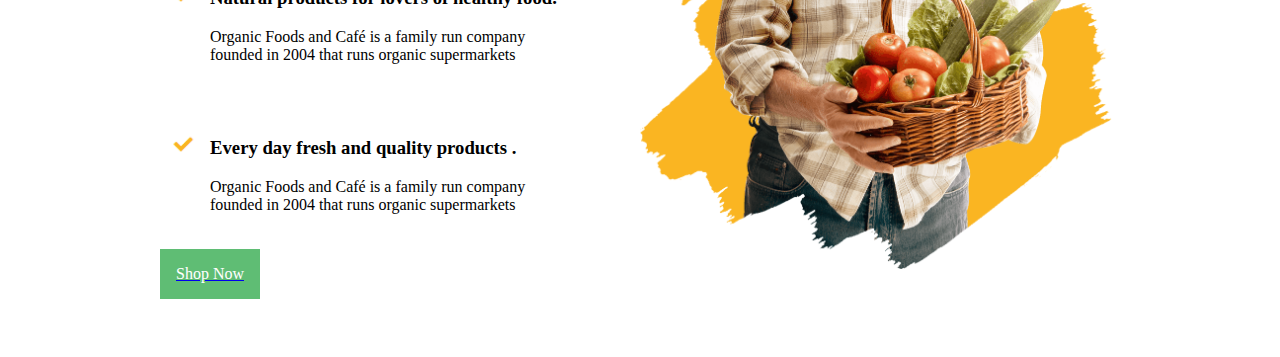
<file: organto/index.html>
<!DOCTYPE html>
<html lang="en">

<head>
    <meta charset="UTF-8">
    <title>Organto | Organic Food &amp; Farming</title>
</head>

<body>

    <!--  main section starts  -->
    <table width="960" height="" cellspacing="0" cellpadding="0" border="0" align="center">

        <!--  menu section starts  -->
        <tr>
            <td width="960" height="50" bgcolor="ffffff">
                <table width="960" height="50" cellspacing="0" cellpadding="0" border="0">
                    <!--  up menu section starts  -->
                    <tr>
                        <td width="960" height="30">
                            <table width="960" height="30" cellspacing="0" cellpadding="0" border="0">
                                <tr>
                                    <td width="960"></td>
                                </tr>
                            </table>
                        </td>
                    </tr>
                    <!--  up menu section ends  -->
                    <!--  main menu section starts  -->
                    <tr>
                        <td width="960" height="50">
                            <table width="960" height="50" cellspacing="0" cellpadding="0" border="0">
                                <tr>
                                    <td width="150">
                                        <img src="images/logo.png" alt="logo" height="50">
                                    </td>
                                    <td width="220"></td>
                                    <td width="70">
                                        <font color="black">Home</font>
                                    </td>
                                    <td width="70">
                                        <font color="black">About</font>
                                    </td>
                                    <td width="70">
                                        <font color="black">Pages</font>
                                    </td>
                                    <td width="70">
                                        <font color="black">Shop</font>
                                    </td>
                                    <td width="70">
                                        <font color="black">Blog</font>
                                    </td>
                                    <td width="70">
                                        <font color="black">Contact</font>
                                    </td>
                                    <td width="70" align="center"><img src="images/search.png" alt="search"></td>
                                    <td width="100" align="center" bgcolor="#5FBD74">
                                        <a href="#">
                                            <font color="white">Shop Now</font>
                                        </a>
                                    </td>
                                </tr>
                            </table>
                        </td>
                    </tr>
                    <!--  main menu section ends  -->
                    <!--  down menu section starts  -->
                    <tr>
                        <td width="960" height="30">
                            <table width="960" height="30" cellspacing="0" cellpadding="0" border="0">
                                <tr>
                                    <td width="960"></td>
                                </tr>
                            </table>
                        </td>
                    </tr>
                    <!--  down menu section ends  -->
                </table>
            </td>
        </tr>
        <!--  menu section ends  -->

        <!--  banner section starts  -->
        <tr>
            <td width="960" height="400">
                <table width="960" height="400" cellspacing="0" cellpadding="0" border="0">
                    <tr>
                        <!--  left banner section starts  -->
                        <td width="480" height="400">
                            <table width="480" height="400" cellspacing="0" cellpadding="0" border="0">
                                <tr>
                                    <td height="50"></td>
                                </tr>
                                <tr>
                                    <td height="100">
                                        <h4>Don’t Panic Go Organic</h4>
                                    </td>
                                </tr>
                                <tr>
                                    <td height="50">
                                        <h1>Reach for a healthier you <br>
                                            with organic foods</h1>
                                    </td>
                                </tr>
                                <tr>
                                    <td height="50">
                                        <p>Our store offers you always fresh vegetables all year round, Buy from a wide
                                            range of high quality organic vegetables.</p>
                                    </td>
                                </tr>
                                <tr>
                                    <td height="50" width="480">
                                        <table height="50" width="100" cellspacing="0" cellpadding="0" border="0">
                                            <tr>
                                                <td height="50" width="100" bgcolor="#5FBD74" align="center"><a href="#">
                                                        <font color="white">Shop Now</font>
                                                    </a></td>
                                            </tr>
                                        </table>
                                    </td>

                                </tr>

                            </table>
                        </td>
                        <!--  left banner section ends  -->
                        <!--  right banner section starts  -->
                        <td width="480" height="400">
                            <img src="images/banner1.jpg" alt="banner1" width="480">

                        </td>
                        <!--  right banner section ends  -->
                    </tr>
                </table>
            </td>
        </tr>
        <!--  banner section ends  -->

        <!--  organic food section starts  -->
        <tr>
            <td width="960" height="50"></td>
        </tr>

        <tr>
            <td width="960" height="600">
                <table width="960" height="600" cellspacing="0" cellpadding="0" border="0">
                    <tr>
                        <!--  left organic food section starts  -->
                        <td width="455" height="600" bgcolor="#80CCA7">
                            <table width="455" height="600" cellspacing="0" cellpadding="0" border="0">
                                <tr>
                                    <td width="455" height="100"></td>
                                </tr>
                                <tr>
                                    <td width="455" height="350">
                                        <table width="455" height="350" cellspacing="0" cellpadding="0" border="0">
                                            <tr>
                                                <td width="25" height="350"></td>
                                                <td width="405" height="350">
                                                    <b>Pure Organic</b>
                                                    <h1>100% Pure Natural
                                                        Vegetable</h1>
                                                    <p>Our store offers you always fresh vegetables all year round, Buy from a wide range of high quality organic vegetables.Organic means growing our food, which is to nourish us, without chemical aids during the growing process.
                                                    </p>
                                                </td>
                                                <td width="25" height="350"></td>
                                            </tr>
                                        </table>
                                    </td>
                                </tr>
                                <tr>
                                    <td width="455" height="50">
                                        <table width="455" height="50" cellspacing="0" cellpadding="0" border="0">
                                            <tr>
                                                <td width="25" height="50"></td>
                                                <td height="50" width="100" bgcolor="#5FBD74" align="center"><a href="#">
                                                        <font color="white">Shop Now</font>
                                                    </a>
                                                </td>
                                                <td width="330" height="50"></td>
                                            </tr>
                                        </table>
                                    </td>
                                </tr>
                                <tr>
                                    <td width="455" height="100"></td>
                                </tr>
                            </table>
                        </td>
                        <!--  left organic food section ends  -->
                        <td width="50" height="600"></td>
                        <td width="455" height="600">
                            <table width="455" height="600" cellspacing="0" cellpadding="0" border="0">
                                <!-- up right organic food section starts  -->
                                <tr>
                                    <td height="275" width="455" bgcolor="#E8ADAF">
                                        <table width="455" height="275" cellspacing="0" cellpadding="0" border="0">
                                            <!--  up space start  -->
                                            <tr>
                                                <td width="455" height="25"></td>
                                            </tr>
                                            <!--  up space ends  -->
                                            <!--  main starts  -->
                                            <tr>
                                                <td width="455" height="175">
                                                    <table width="455" height="175" cellspacing="0" cellpadding="0" border="0">
                                                        <tr>
                                                            <td width="25" height="175"></td>
                                                            <td width="405" height="175">
                                                                <b>Pure Organic</b>
                                                                <h1>Garden Fresh Fruits</h1>
                                                                <p>Our store offers you always fresh vegetables all year round,
                                                                    Buy from a wide range of high quality organic vegetables.
                                                                </p>
                                                            </td>
                                                            <td width="25" height="175"></td>
                                                        </tr>
                                                    </table>
                                                </td>
                                            </tr>
                                            <!--  main ends  -->
                                            <tr>
                                                <td width="455" height="50">
                                                    <table width="455" height="50" cellspacing="0" cellpadding="0" border="0">
                                                        <tr>
                                                            <td width="25" height="50"></td>
                                                            <td height="50" width="100" bgcolor="#5FBD74" align="center"><a href="#">
                                                                    <font color="white">Shop Now</font>
                                                                </a>
                                                            </td>
                                                            <td width="330" height="50"></td>
                                                        </tr>
                                                    </table>
                                                </td>
                                            </tr>
                                            <!--  down space start  -->
                                            <tr>
                                                <td width="455" height="25"></td>
                                            </tr>
                                            <!--  down space end  -->
                                        </table>
                                    </td>
                                </tr>
                                <!-- up right organic food section ends  -->
                                <tr>
                                    <td width="455" height="50"></td>
                                </tr>
                                <!-- down right organic food section starts  -->
                                <tr>
                                    <td height="275" width="455" bgcolor="#FB9E0A">
                                        <table width="455" height="275" cellspacing="0" cellpadding="0" border="0">
                                            <!--  up space start  -->
                                            <tr>
                                                <td width="455" height="25"></td>
                                            </tr>
                                            <!--  up space ends  -->
                                            <!--  main starts  -->
                                            <tr>
                                                <td width="455" height="175">
                                                    <table width="455" height="175" cellspacing="0" cellpadding="0" border="0">
                                                        <tr>
                                                            <td width="25" height="175"></td>
                                                            <td width="405" height="175">
                                                                <b>Pure Organic</b>
                                                                <h1>Farm &amp; Organic Foods</h1>
                                                                <p>Our store offers you always fresh vegetables all year round,
                                                                    Buy from a wide range of high quality organic vegetables.
                                                                </p>
                                                            </td>
                                                            <td width="25" height="175"></td>
                                                        </tr>
                                                    </table>
                                                </td>
                                            </tr>
                                            <!--  main ends  -->
                                            <tr>
                                                <td width="455" height="50">
                                                    <table width="455" height="50" cellspacing="0" cellpadding="0" border="0">
                                                        <tr>
                                                            <td width="25" height="50"></td>
                                                            <td height="50" width="100" bgcolor="#5FBD74" align="center"><a href="#">
                                                                    <font color="white">Shop Now</font>
                                                                </a>
                                                            </td>
                                                            <td width="330" height="50"></td>
                                                        </tr>
                                                    </table>
                                                </td>
                                            </tr>
                                            <!--  down space start  -->
                                            <tr>
                                                <td width="455" height="25"></td>
                                            </tr>
                                            <!--  down space end  -->
                                        </table>
                                    </td>
                                </tr>
                                <!-- down right organic food section starts  -->
                            </table>
                        </td>
                    </tr>
                </table>
            </td>
        </tr>

        <tr>
            <td width="960" height="50"></td>
        </tr>
        <!--  organic food section ends  -->

        <!--  about farmer section starts  -->
        <tr>
            <td width="960" height="700">
                <table width="960" height="700" cellspacing="0" cellpadding="0" border="0">
                    <tr>
                        <!--  about farmer left section starts  -->
                        <td width="480" height="700">
                            <table width="480" height="700" cellspacing="0" cellpadding="0" border="0">
                                <tr>
                                    <td height="50"></td>
                                </tr>
                                <tr>
                                    <td height="50">
                                        <h4>Don’t Panic Go Organic</h4>
                                    </td>
                                </tr>
                                <tr>
                                    <td height="100">
                                        <h1>We believe in working with Organic farmers</h1>
                                    </td>
                                </tr>
                                <tr>
                                    <td height="100">
                                        <p>Our store offers you always fresh vegetables all year round, Buy from a wide range of high quality organic vegetables.</p>
                                    </td>
                                </tr>
                                <tr>
                                    <td height="150">
                                        <table height="150" width="480" cellspacing="0" cellpadding="0" border="0">
                                            <tr>
                                                <td width="50" height="150">
                                                   <table width="50" height="150" cellspacing="0" cellpadding="0" border="0">
                                                       <tr>
                                                           <td width="50" height="95"><img src="images/check.png" alt="check" width="50"></td>
                                                       </tr>
                                                       <tr>
                                                           <td width="50" height="55"></td>
                                                       </tr>
                                                   </table>
                                                </td>
                                                <td width="350">
                                                    <h3>Natural products for lovers of healthy food.</h3>
                                                    <p>Organic Foods and Café is a family run company founded in 2004
                                                        that runs organic supermarkets</p>
                                                </td>
                                                <td width="80"></td>
                                            </tr>
                                        </table>
                                    </td>
                                </tr>
                                <tr>
                                    <td height="150">
                                        <table height="150" width="480" cellspacing="0" cellpadding="0" border="0">
                                            <tr>
                                                <td width="50" height="150">
                                                   <table width="50" height="150" cellspacing="0" cellpadding="0" border="0">
                                                       <tr>
                                                           <td width="50" height="95"><img src="images/check.png" alt="check" width="50"></td>
                                                       </tr>
                                                       <tr>
                                                           <td width="50" height="55"></td>
                                                       </tr>
                                                   </table>
                                                </td>
                                                <td width="350">
                                                    <h3>Every day fresh and quality products .</h3>
                                                    <p>Organic Foods and Café is a family run company founded in 2004
                                                        that runs organic supermarkets</p>
                                                </td>
                                                <td width="80"></td>
                                            </tr>
                                        </table>
                                    </td>
                                </tr>
                                <tr>
                                    <td height="50" width="100">
                                        <table height="50" width="100" cellspacing="0" cellpadding="0" border="0">
                                            <tr>
                                                <td height="50" width="100" bgcolor="#5FBD74" align="center"><a href="#">
                                                        <font color="white">Shop Now</font>
                                                    </a>
                                                </td>
                                            </tr>
                                        </table>

                                    </td>
                                </tr>
                                <tr>
                                    <td height="50"></td>
                                </tr>
                            </table>
                        </td>
                        <!--  about farmer left section start  -->
                        <td width="480" height="700">
                            <img src="images/about-farmer.png" alt="farmer" width="480">
                        </td>
                    </tr>
                </table>
            </td>
        </tr>
        <!--  about farmer section ends  -->

    </table>
    <!--  main section ends  -->

</body>

</html>
</file>
